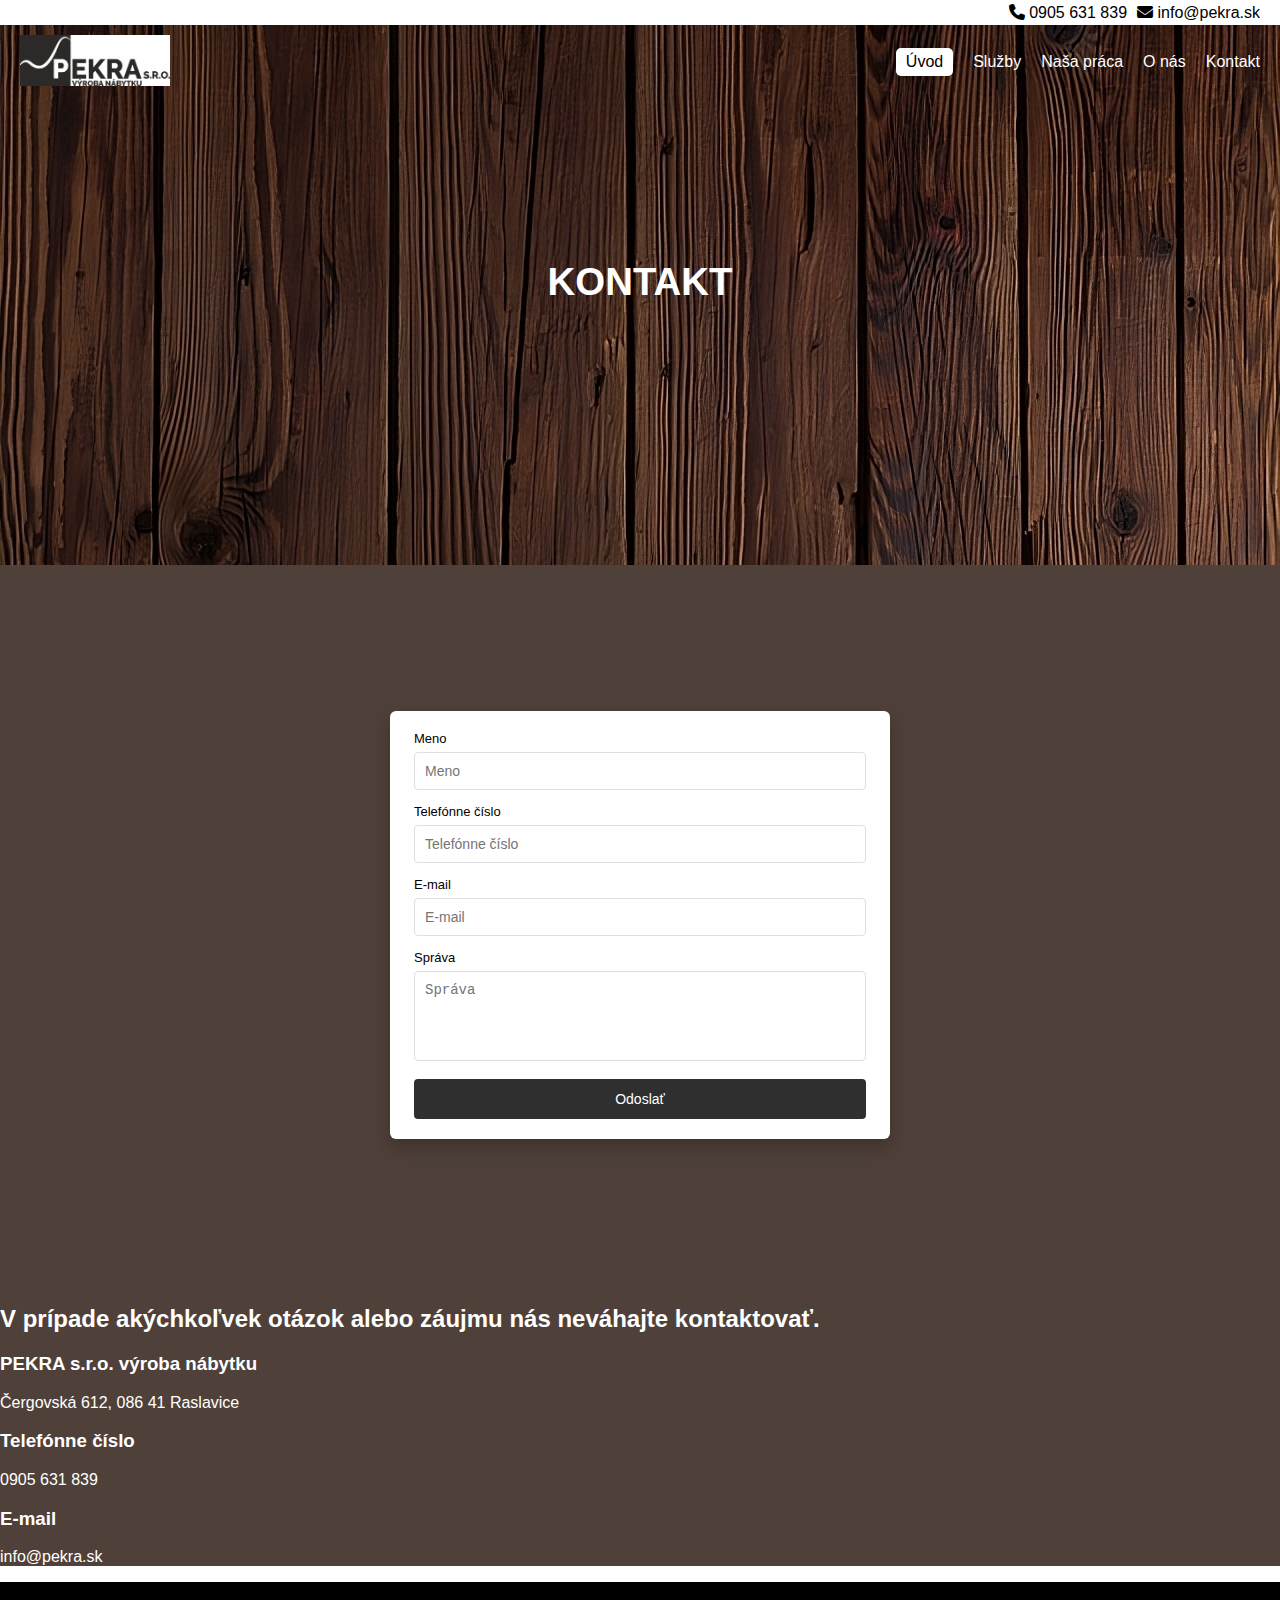
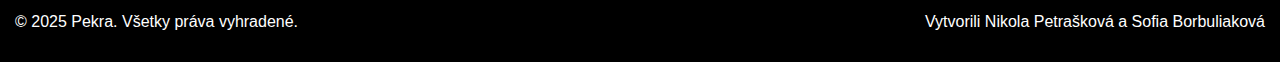
<file: zdrojove_kody/kontakt.html>
<!DOCTYPE html>
<html lang="en">
<head>
    <meta charset="UTF-8">
    <meta name="viewport" content="width=device-width, initial-scale=1.0">
    <link rel="stylesheet" href="https://cdnjs.cloudflare.com/ajax/libs/font-awesome/6.5.0/css/all.min.css">
    <link rel="stylesheet" href="style.css">
    <title>PEKRA s.r.o.</title>
</head>
<body>
    <div class="top-bar">
        <span><i class="fa-solid fa-phone"></i> 0905 631 839</span>
        <span><i class="fa fa-envelope"></i> info@pekra.sk</span>
    </div>
    <section class="uvod1">
        <header class="header">
            <a href="index.html"><img src="/obrazky/logo.jpg" alt="logo" class="logo"></a>
            <nav class="nav-bar">
                <a class="uvod-menu" href="index.html">Úvod</a>
                <a href="sluzby.html">Služby</a>
                <a href="nasa-praca.html">Naša práca</a>
                <a href="o-nas.html">O nás</a>
                <a href="kontakt.html">Kontakt</a>
            </nav>
        </header>
        <section class="nazov-podstranky">
            <h1>KONTAKT</h1>
        </section>
    </section>

    <section class="kontakt-content">
        <div class="kontakt-container">
            <form class="kontakt-form">
                <div class="form-group">
                    <label for="meno">Meno</label>
                    <input type="text" id="meno" name="meno" placeholder="Meno" required>
                </div>

                <div class="form-group">
                    <label for="tel-cislo">Telefónne číslo</label>
                    <input type="tel" id="tel-cislo" name="tel-cislo" placeholder="Telefónne číslo" required>
                </div>    
                
                <div class="form-group">
                    <label for="email">E-mail</label>
                    <input type="email" id="email" name="email" placeholder="E-mail" required>
                </div>        

                <div class="form-group">
                    <label for="sprava">Správa</label>
                    <textarea id="sprava" name="sprava" placeholder="Správa" required></textarea> 
                </div>

                <button type="submit">Odoslať</button>    
            </form>
        </div>


        <div class="kontakt-info">
            <h2>V prípade akýchkoľvek otázok alebo záujmu nás neváhajte kontaktovať. </h2>
            <h3>PEKRA s.r.o. výroba nábytku</h3>
            <p>Čergovská 612, 086 41 Raslavice</p>
            <h3>Telefónne číslo</h3>
            <p>0905 631 839</p>
            <h3>E-mail</h3>
            <p>info@pekra.sk</p>
        </div>
    </section>

    <footer class="footer">
        <p>&#169; 2025 Pekra. Všetky práva vyhradené.</p>
		<p>Vytvorili Nikola Petrašková a Sofia Borbuliaková</p>
    </footer>
</body>
</html>
</file>
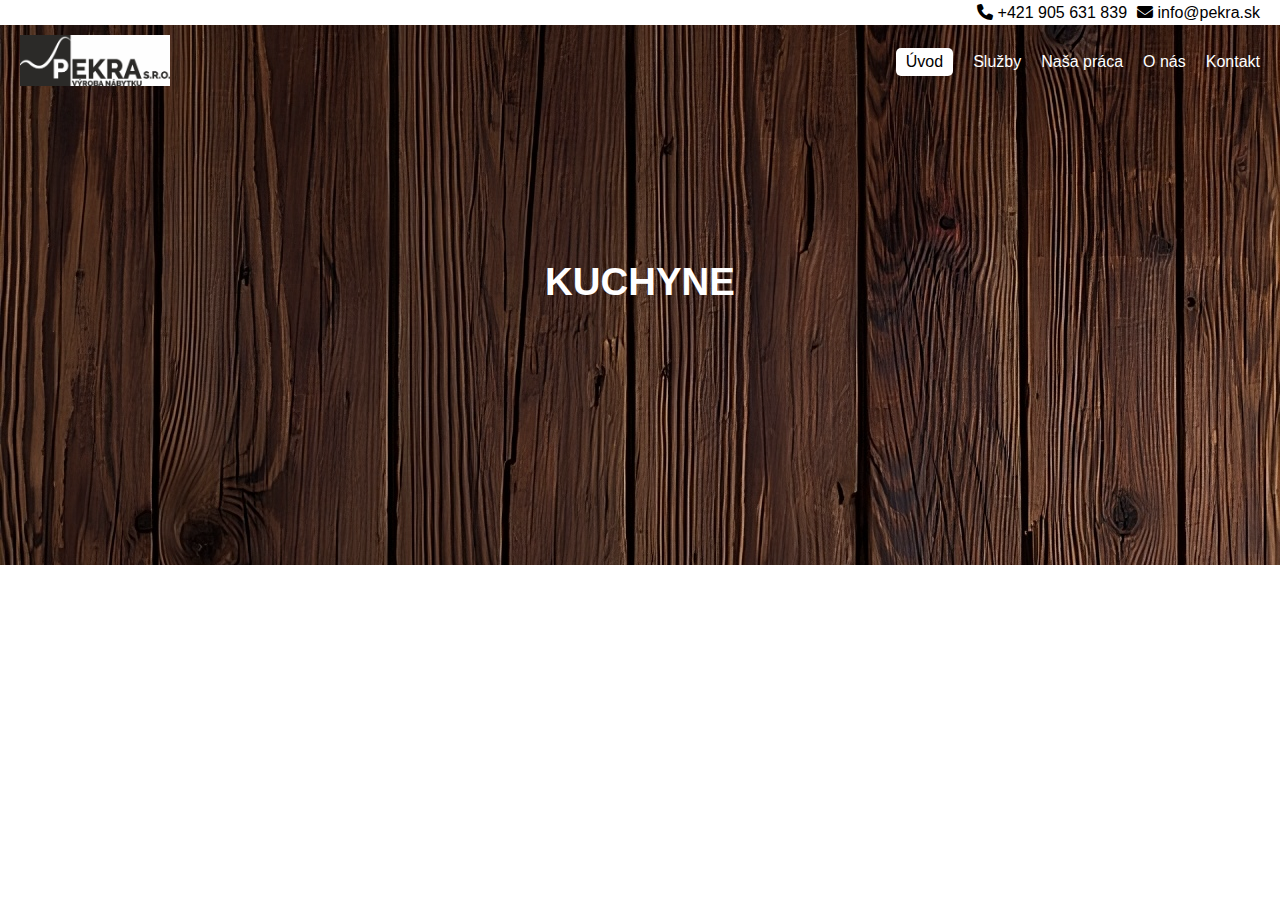
<file: zdrojove_kody/kuchyne.html>
<!DOCTYPE html>
<html lang="en">
<head>
    <meta charset="UTF-8">
    <meta name="viewport" content="width=device-width, initial-scale=1.0">
    <link rel="stylesheet" href="https://cdnjs.cloudflare.com/ajax/libs/font-awesome/6.5.0/css/all.min.css">
    <link rel="stylesheet" href="style.css">
    <title>PEKRA s.r.o.</title>
</head>
<body>
    <div class="top-bar">
        <span><i class="fa-solid fa-phone"></i> +421 905 631 839</span>
        <span><i class="fa fa-envelope"></i> info@pekra.sk</span>
    </div>
    <section class="uvod1">
        <header class="header">
            <a href="index.html">
                <img src="../obrazky/logo.jpg" alt="logo" class="logo">
            </a>

            <!-- checkbox -->
            <input type="checkbox" id="menu-toggle">

            <!-- hamburger -->
            <label for="menu-toggle" class="hamburger">
                <span></span>
                <span></span>
                <span></span>
            </label>

            <nav class="nav-bar">
                <a class="uvod-menu" href="index.html">Úvod</a>
                <a href="sluzby.html">Služby</a>
                <a href="nasa-praca.html">Naša práca</a>
                <a href="o-nas.html">O nás</a>
                <a href="kontakt.html">Kontakt</a>
            </nav>
        </header>
        <section class="nazov-podstranky">
            <h1>KUCHYNE</h1>
        </section>
    </section>

    <section class="kuchyne-content">
        
    </section>
</body>
</html>
</file>
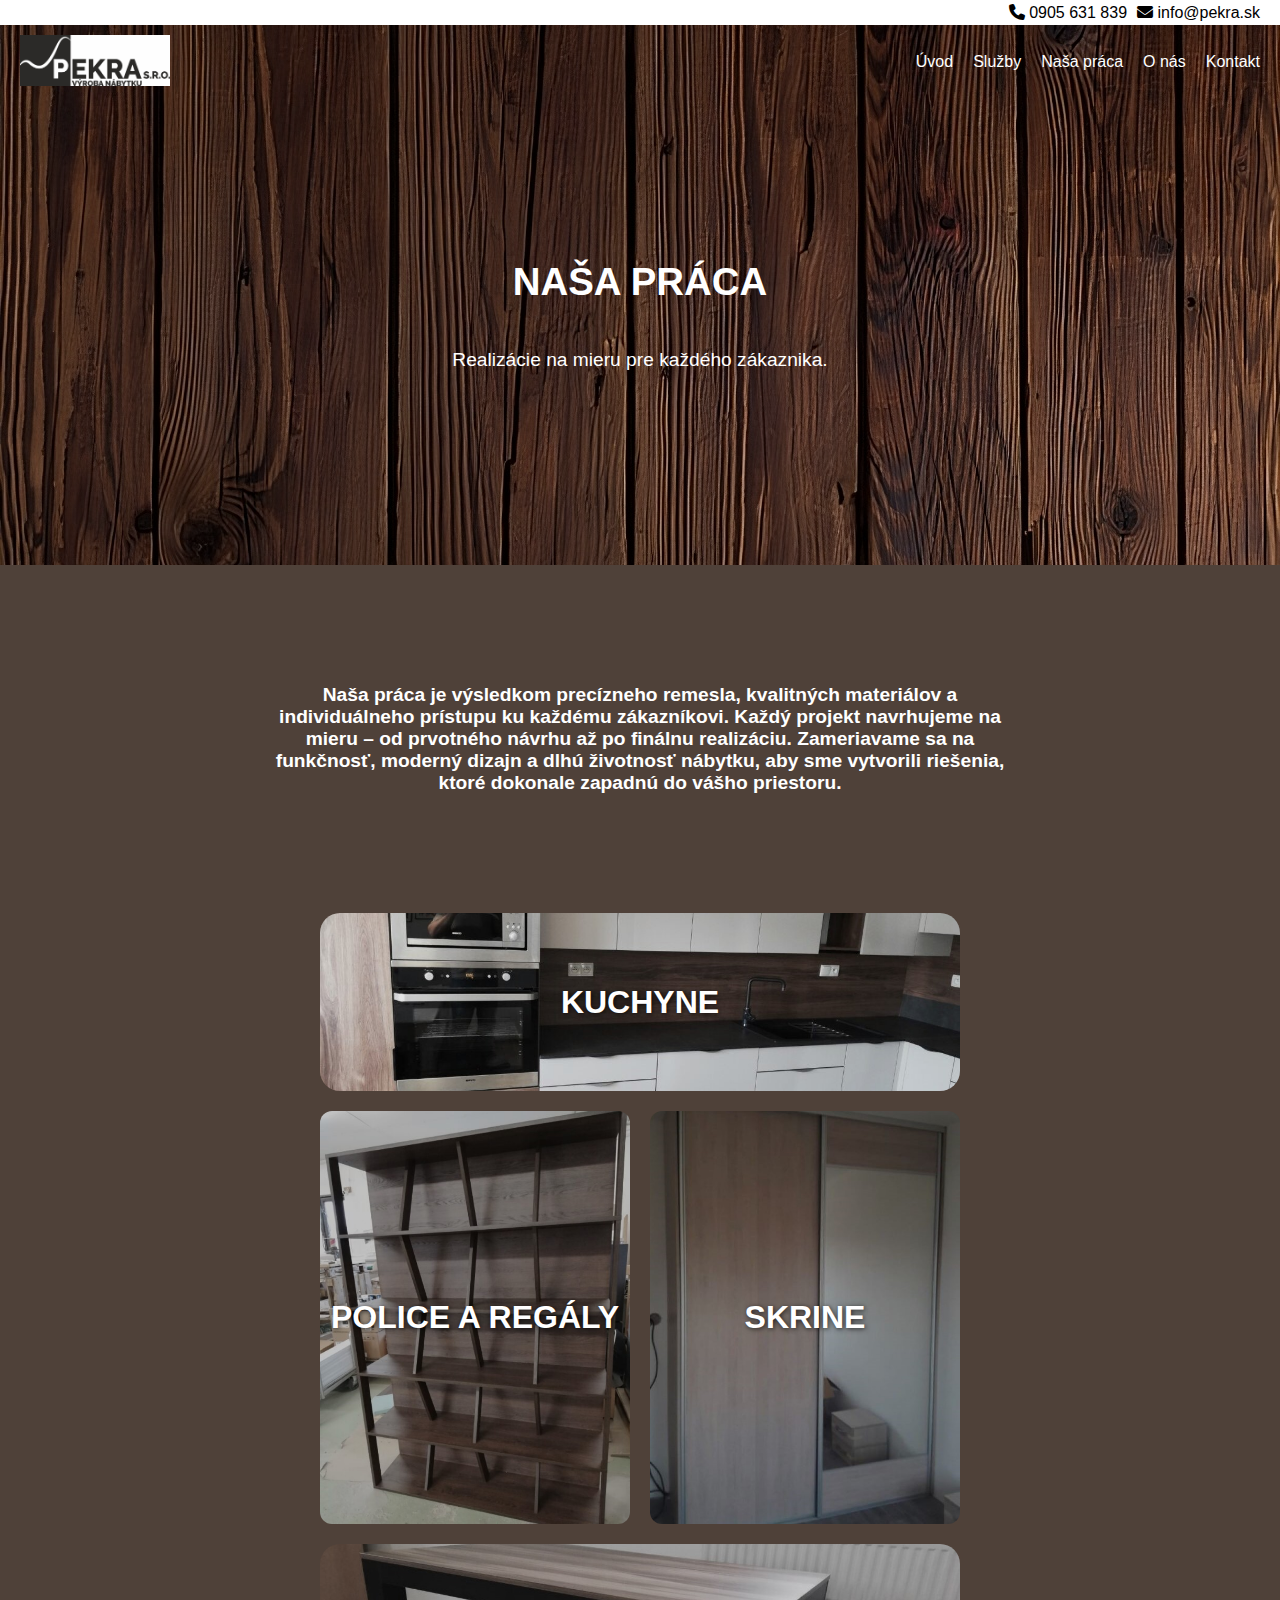
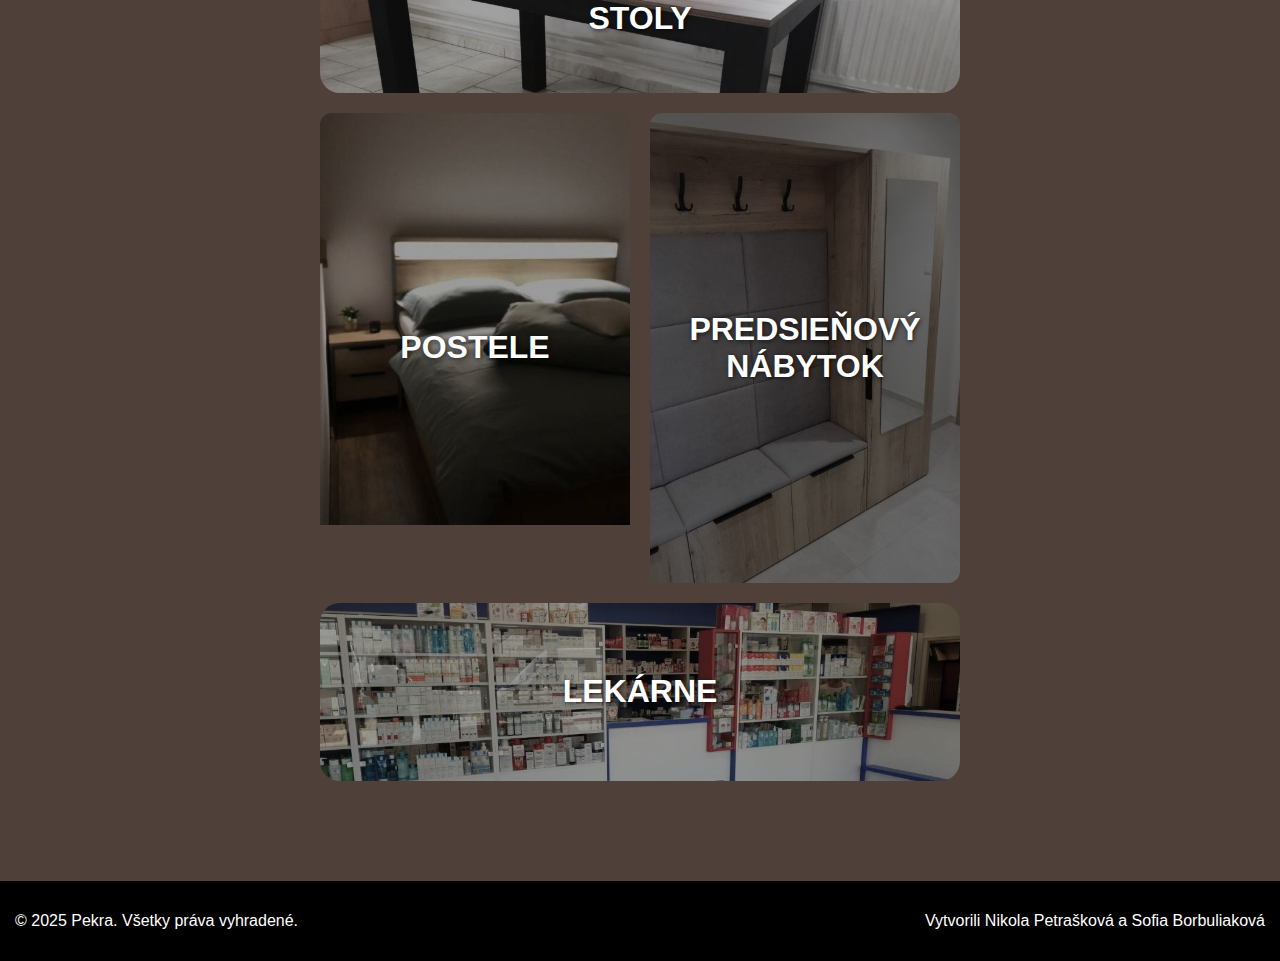
<file: zdrojove_kody/nasa-praca.html>
<!DOCTYPE html>
<html lang="en">
<head>
    <meta charset="UTF-8">
    <meta name="viewport" content="width=device-width, initial-scale=1.0">
    <link rel="stylesheet" href="https://cdnjs.cloudflare.com/ajax/libs/font-awesome/6.5.0/css/all.min.css">
    <link rel="stylesheet" href="style.css">
    <title>PEKRA s.r.o.</title>
</head>
<body>
    <div class="top-bar">
        <span><i class="fa-solid fa-phone"></i> 0905 631 839</span>
        <span><i class="fa fa-envelope"></i> info@pekra.sk</span>
    </div>
    <section class="uvod1">
        <header class="header">
            <a href="index.html">
                <img src="../obrazky/logo.jpg" alt="logo" class="logo">
            </a>

            <!-- checkbox -->
            <input type="checkbox" id="menu-toggle">

            <!-- hamburger -->
            <label for="menu-toggle" class="hamburger">
                <span></span>
                <span></span>
                <span></span>
            </label>

            <nav class="nav-bar">
                <a href="index.html">Úvod</a>
                <a href="sluzby.html">Služby</a>
                <a href="nasa-praca.html">Naša práca</a>
                <a href="o-nas.html">O nás</a>
                <a href="kontakt.html">Kontakt</a>
            </nav>
        </header>
        <section class="nazov-podstranky">
            <h1>NAŠA PRÁCA</h1>
            <p>Realizácie na mieru pre každého zákaznika.</p>
        </section>
    </section>

    <section class="nasa-praca-content">
        <section class="nasa-praca-uvod">
            <p class="nasa-praca-text">Naša práca je výsledkom precízneho remesla, kvalitných materiálov a individuálneho prístupu ku každému zákazníkovi. Každý projekt navrhujeme na mieru – od prvotného návrhu až po finálnu realizáciu. Zameriavame sa na funkčnosť, moderný dizajn a dlhú životnosť nábytku, aby sme vytvorili riešenia, ktoré dokonale zapadnú do vášho priestoru.</p>
        </section>
        <section class="nasa-praca-section">
            <a href="kuchyne.html" class="karta karta-velka">
                <img src="../obrazky/nasa-praca-kuchyna.jpg" alt="nasa-praca-kuchyna" class="nasa-praca-img1">
                <span class="karta-text">KUCHYNE</span>
            </a>

            <a href="police.html" class="karta">
                <img src="../obrazky/nasa-praca-police.jpg" alt="nasa-praca-police" class="nasa-praca-img2">
                <span class="karta-text">POLICE A REGÁLY</span>
            </a>

            <a href="skrine.html" class="karta">
                <img src="../obrazky/nasa-praca-skrine.jpg" alt="nasa-praca-skrine" class="nasa-praca-img3">
                <span class="karta-text">SKRINE</span>
            </a>    

            <a href="stoly.html" class="karta karta-velka">
                <img src="../obrazky/nasa-praca-stoly.jpg" alt="nasa-praca-stoly" class="nasa-praca-img4">
                <span class="karta-text">STOLY</span>
            </a>

            <a href="postele.html" class="karta">
                <img src="../obrazky/nasa-praca-postele.jpg" alt="nasa-praca-postele" class="nasa-praca-img5">
                <span class="karta-text">POSTELE</span>
            </a>

            <a href="predsien.html" class="karta">
                <img src="../obrazky/nasa-praca-predsien.jpg" alt="nasa-praca-predsien" class="nasa-praca-img6">
                <span class="karta-text">PREDSIEŇOVÝ NÁBYTOK</span>
            </a>

            <a href="lekarne" class="karta karta-velka">
                <img src="../obrazky/nasa-praca-lekarne.jpg" alt="nasa-praca-lekarne" class="nasa-praca-img7">
                <span class="karta-text">LEKÁRNE</span>
            </a>
        </section>
    
    
    </section>
    
    <footer class="footer">
        <p>&#169; 2025 Pekra. Všetky práva vyhradené.</p>
		<p>Vytvorili Nikola Petrašková a Sofia Borbuliaková</p>
    </footer>   
    </body>
</html>
</file>
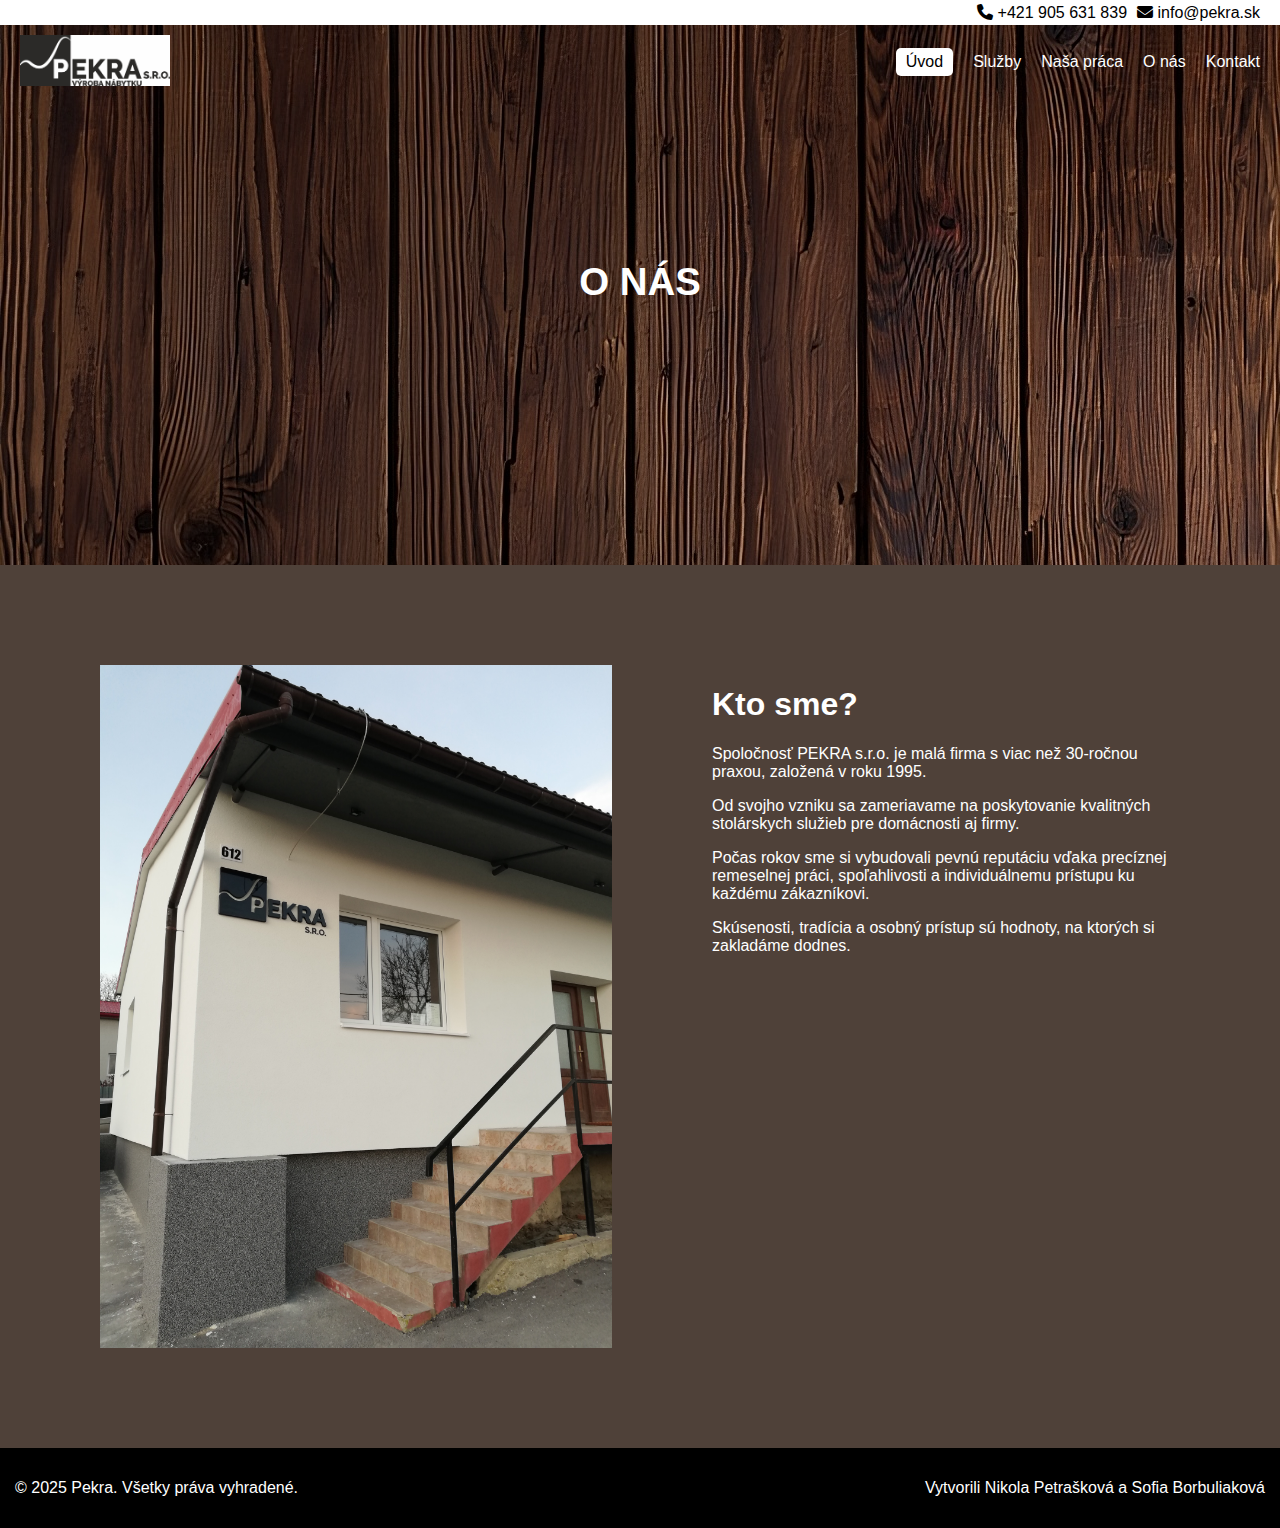
<file: zdrojove_kody/o-nas.html>
<!DOCTYPE html>
<html lang="en">
<head>
    <meta charset="UTF-8">
    <meta name="viewport" content="width=device-width, initial-scale=1.0">
    <link rel="stylesheet" href="https://cdnjs.cloudflare.com/ajax/libs/font-awesome/6.5.0/css/all.min.css">
    <link rel="stylesheet" href="style.css">
    <title>PEKRA s.r.o.</title>
</head>
<body>
    <div class="top-bar">
        <span><i class="fa-solid fa-phone"></i> +421 905 631 839</span>
        <span><i class="fa fa-envelope"></i> info@pekra.sk</span>
    </div>
    <section class="uvod1">
        <header class="header">
            <a href="index.html">
                <img src="../obrazky/logo.jpg" alt="logo" class="logo">
            </a>

            <!-- checkbox -->
            <input type="checkbox" id="menu-toggle">

            <!-- hamburger -->
            <label for="menu-toggle" class="hamburger">
                <span></span>
                <span></span>
                <span></span>
            </label>

            <nav class="nav-bar">
                <a class="uvod-menu" href="index.html">Úvod</a>
                <a href="sluzby.html">Služby</a>
                <a href="nasa-praca.html">Naša práca</a>
                <a href="o-nas.html">O nás</a>
                <a href="kontakt.html">Kontakt</a>
            </nav>
        </header>
        <section class="nazov-podstranky">
            <h1>O NÁS</h1>
        </section>
    </section>

    <section class="o-nas-content">
    <img src="../obrazky/o_nas.jpg" alt="o nás tím" class="obrazok3-img">
    <div class="o-nas-text">
        <h1>Kto sme?</h1>
        <p>Spoločnosť PEKRA s.r.o. je malá firma s viac než 30-ročnou praxou, založená v roku 1995.</p>
        <p>Od svojho vzniku sa zameriavame na poskytovanie kvalitných stolárskych služieb pre domácnosti aj firmy.</p>
        <p>Počas rokov sme si vybudovali pevnú reputáciu vďaka precíznej remeselnej práci, spoľahlivosti a individuálnemu prístupu ku každému zákazníkovi.</p>
        <p>Skúsenosti, tradícia a osobný prístup sú hodnoty, na ktorých si zakladáme dodnes.</p>
    </div>
</section>


    <footer class="footer">
        <p>&#169; 2025 Pekra. Všetky práva vyhradené.</p>
		<p>Vytvorili Nikola Petrašková a Sofia Borbuliaková</p>
    </footer>

</body>
    </html>
</file>
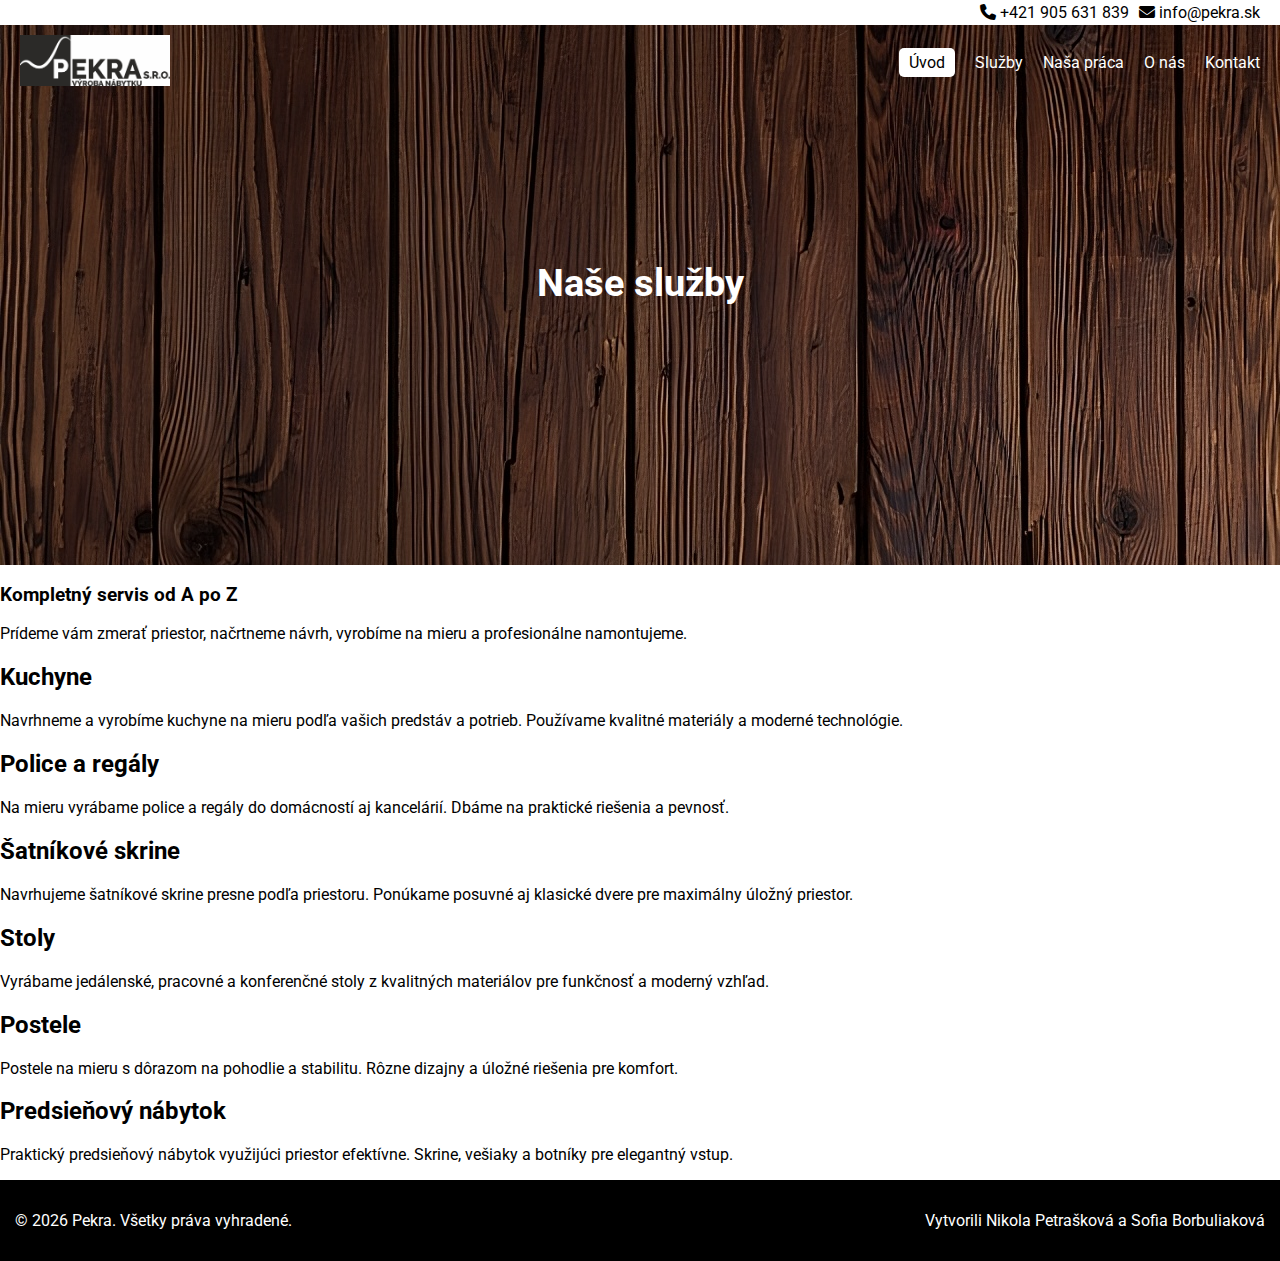
<file: zdrojove_kody/sluzby.html>
<!DOCTYPE html>
<html lang="sk">
<head>
    <meta charset="UTF-8">
    <meta name="viewport" content="width=device-width, initial-scale=1.0">
    <link rel="stylesheet" href="https://cdnjs.cloudflare.com/ajax/libs/font-awesome/6.5.0/css/all.min.css">
    <link rel="stylesheet" href="style.css">
    <link href="https://fonts.googleapis.com/css2?family=Roboto:wght@300;400;500&display=swap" rel="stylesheet">
    <title>PEKRA s.r.o. - Služby</title>
</head>
<body>
    <div class="top-bar">
        <span><i class="fa-solid fa-phone"></i> +421 905 631 839</span>
        <span><i class="fa fa-envelope"></i> info@pekra.sk</span>
    </div>
    
    <section class="uvod1">
        <header class="header">
            <a href="index.html">
                <img src="../obrazky/logo.jpg" alt="logo" class="logo">
            </a>
            <input type="checkbox" id="menu-toggle">
            <label for="menu-toggle" class="hamburger">
                <span></span><span></span><span></span>
            </label>
            <nav class="nav-bar">
                <a class="uvod-menu" href="index.html">Úvod</a>
                <a href="sluzby.html">Služby</a>
                <a href="nasa-praca.html">Naša práca</a>
                <a href="o-nas.html">O nás</a>
                <a href="kontakt.html">Kontakt</a>
            </nav>
        </header>
        <section class="nazov-podstranky">
            <h1>Naše služby</h1>
        </section>
    </section>

    
    <section class="sluzby-hlavna">
        <div class="servis-info">
            <h3>Kompletný servis od A po Z</h3>
            <p>Prídeme vám zmerať priestor, načrtneme návrh, vyrobíme na mieru a profesionálne namontujeme.</p>
        </div>

        <div class="sluzby-grid">
            <div class="sluzba-karta">
                <h2>Kuchyne</h2>
                <p>Navrhneme a vyrobíme kuchyne na mieru podľa vašich predstáv a potrieb. Používame kvalitné materiály a moderné technológie.</p>
            </div>
            <div class="sluzba-karta">
                <h2>Police a regály</h2>
                <p>Na mieru vyrábame police a regály do domácností aj kancelárií. Dbáme na praktické riešenia a pevnosť.</p>
            </div>
            <div class="sluzba-karta">
                <h2>Šatníkové skrine</h2>
                <p>Navrhujeme šatníkové skrine presne podľa priestoru. Ponúkame posuvné aj klasické dvere pre maximálny úložný priestor.</p>
            </div>
            <div class="sluzba-karta">
                <h2>Stoly</h2>
                <p>Vyrábame jedálenské, pracovné a konferenčné stoly z kvalitných materiálov pre funkčnosť a moderný vzhľad.</p>
            </div>
            <div class="sluzba-karta">
                <h2>Postele</h2>
                <p>Postele na mieru s dôrazom na pohodlie a stabilitu. Rôzne dizajny a úložné riešenia pre komfort.</p>
            </div>
            <div class="sluzba-karta">
                <h2>Predsieňový nábytok</h2>
                <p>Praktický predsieňový nábytok využijúci priestor efektívne. Skrine, vešiaky a botníky pre elegantný vstup.</p>
            </div>
        </div>
    </section>

    <footer class="footer">
        <p>&copy; 2026 Pekra. Všetky práva vyhradené.</p>
        <p>Vytvorili Nikola Petrašková a Sofia Borbuliaková</p>
    </footer>
</body>
</html>
</file>
<file: zdrojove_kody/style.css>
* {
    box-sizing: border-box;
}

body{
    margin: 0;
    padding: 0;
    font-family: "Roboto", sans-serif;
}

/*index.html css*/
.top-bar {
    display: flex;
    justify-content: flex-end;
    align-items: center;
    gap: 10px;
    padding-right: 20px;
    height: 25px;
}

.uvod1{
    background: linear-gradient(rgba(0,0,0,0.2), rgba(0,0,0,0.2)), 
                url("../obrazky/drevo-pozadie.jpeg");
    background-size: cover;
    background-position: center center;
    height: 60vh;
}

.header{
    display: flex;
    justify-content: space-between;
    align-items: center;
    padding: 10px 20px;
}

#menu-toggle {
        display: none;
    }

.nav-bar{
    display: flex;
    align-items: center;
    gap: 20px;
}

.nav-bar a{
    color: white;
    text-decoration: none

}

.nav-bar a.uvod-menu{
    background: white;
    color: black;
    padding: 5px 10px;
    text-align: center;
    border-radius: 5px; 
}

.nav-bar a:hover{
    color: rgb(198, 195, 195);
}

.logo {
    width: 150px;
    height: auto;
}

.obrazok1-img,
.obrazok2-img {
    border-radius: 10px;
}

.uvod-content1{
    display: flex;
    padding: 110px 200px;
    gap: 10vh;
    align-items: flex-start;
}

.text1{
    color: white;
    flex: 1;
}

.obrazok1-img{
    flex: 1;
    height: 350px;
    width: 500px;
}

.uvod-content2{
    background-color: #4F4139;
    display: flex;
    padding: 150px 200px;
    padding-top: 30vh;
    gap: 10vh;
    align-items: flex-start;
}

.text2{
    color: white;
    flex: 1;
}

.obrazok2-img{
    flex: 1;
    height: 350px;
    width: 500px;
}

.uvod-content3{
    background: linear-gradient(rgba(0,0,0,0.2), rgba(0,0,0,0.2)), 
                url("../obrazky/drevo-pozadie.jpeg");
    background-size: cover;
    background-position: center center;
    color: white;
    text-align: center;
}

.uvod-content3 h1{
    margin: 0;
    padding-top: 50px;
    
}

.sluzby-cont {
    display: grid;
    grid-template-columns: repeat(4, 1fr);
    gap: 30px;
    max-width: 1200px;
    margin: 0 auto;
    padding: 20px 50px;
}

.sluzba {
    background: rgba(255, 255, 255, 0.1);
    backdrop-filter: blur(10px);
    border-radius: 15px;
    padding: 30px 20px;
    transition: all 0.3s ease;
    border: 1px solid rgba(255, 255, 255, 0.2);
}

.sluzba:hover {
    transform: translateY(-10px);
    background: rgba(255, 255, 255, 0.2);
    box-shadow: 0 20px 40px rgba(0, 0, 0, 0.3);
}

.sluzba-ikona {
    font-size: 3rem;
    color: white;
    margin-bottom: 20px;
    display: block;
}

.sluzba h2 {
    font-size: 1.3rem;
    margin: 0 0 15px 0;
    color: #f8f8f8;
}

.sluzba p {
    margin: 0;
    line-height: 1.6;
    opacity: 0.9;
}

.uvod-content3 h1 {
    margin: 0;
    padding-top: 50px;
}

.zobrazit-viac-btn {
    background: linear-gradient(45deg, #D4A574, #B89778);
    color: white;
    cursor: pointer;
    border-radius: 25px;
    border: none;
    padding: 12px 30px;
    margin: 20px 0 50px 0;
    font-weight: 500;
    transition: all 0.3s ease;
    text-transform: uppercase;
    letter-spacing: 1px;
}

.zobrazit-viac-btn:hover {
    transform: translateY(-2px);
    box-shadow: 0 10px 25px rgba(212, 165, 116, 0.4);
}

.footer{
    display: flex;
	justify-content: space-between;
    align-items: center;
	flex-direction: row;
    background-color: black;
    color: white;
   padding: 15px ;
}

/*sluzby.html css*/
.nazov-podstranky{
    margin-top: 15vh;
    font-size: larger;
    color: white;
    display: flex;
    align-items: center;
    justify-content: center;
}

.sluzby-content {
    background-color: #4F4139;
    display: grid;
    grid-template-columns: repeat(3, 1fr);
    gap: 30px;
    color: white;
    padding: 100px 50px;
    height: 70vh;
}

.sluzby-container {
    display: flex;
    flex-direction: column;
    align-items: center;
    text-align: center;
}

.sluzby-container h2,
.sluzby-container p {
    margin: 0;
    padding: 8px 0;
}

.sluzby-container p {
    max-width: 350px;
}

/*o-nas.html css*/
.o-nas-content{
    background-color: #4F4139;
    color: white;
    display: flex;
    padding: 100px;
    gap: 100px;
    justify-content: center;
}

.obrazok3-img{
    width: 40vw;
    height: auto;
}

.o-nas-text{
    width: 40vw;
}

.o-nas-text p{
    padding: 0;
}

/*kontakt.html css*/
.kontakt-content{
    background-color: #4F4139;
    color: white;
}

.kontakt-form {
    background: white;
    padding: 20px 24px;
    width: 500px;
    border-radius: 6px;
    box-shadow: 0 8px 20px rgba(0,0,0,0.25);
}

.form-group {
    margin-bottom: 14px;
}

.kontakt-form label {
    display: block;
    font-size: 13px;
    margin-bottom: 6px;
    color: #000;
}

.kontakt-form input,
.kontakt-form textarea {
    width: 100%;
    padding: 10px;
    font-size: 14px;
    border: 1px solid #e0e0e0;
    border-radius: 4px;
    box-sizing: border-box;
}

.kontakt-form textarea {
    height: 90px;
    resize: none;
}

.kontakt-form button {
    width: 100%;
    padding: 12px;
    background: #2f2f2f;
    color: #fff;
    border: none;
    border-radius: 4px;
    font-size: 14px;
    cursor: pointer;
    transition: background 0.2s ease;
}

.kontakt-form button:hover {
    background: #1f1f1f;
}

.kontakt-container {
    display: flex;
    justify-content: space-evenly;
    gap: 60px;
    height: 80vh;
    align-items: center;
}

.kontankt-info {
    display: flex;
    flex-direction: column;
    align-items: flex-start;
    text-align: left;
}

.kontakt-content iframe{
   left: 50%;
}

.mapa{
    display: flex;
    justify-content: center;
    align-items: center;
    padding-bottom: 100px;
}

/* nasa-praca.html css*/
.nazov-podstranky{
    display: flex;
    flex-direction: column;
}

.nasa-praca-content{
    background-color: #4F4139;
    color: white;
    display: flex;
    justify-content: center;
    flex-direction: column;
}

.nasa-praca-text{
    width: 60vw;
    padding: 100px 0;
    text-align: center;
    font-size: larger;
    font-weight: bold;
}

.nasa-praca-uvod{
    display: flex;
    justify-content: center;
}

.nasa-praca-section{
    display: grid;
    grid-template-columns: repeat(2, 1fr);
    gap: 20px;
    width: 50%;
    margin: 0 auto 100px auto;   
}

.karta{
    position: relative;
    border-radius: 12px;
    overflow: hidden;
    cursor: pointer;
    transition: transform 0.3s ease, filter 0.3s ease;
}

.karta-velka{
    border-radius: 20px;
    grid-column: span 2;
    overflow: hidden;
}

.karta img{
    width: 100%;
    height: auto;
    display: block;
    transition: transform 0.3s ease, filter 0.3s ease;
}

.karta-text{
    position: absolute;
    inset: 0;                 
    display: flex;
    justify-content: center;
    align-items: center;
    font-size: 32px;
    font-weight: 600;
    color: white;
    text-align: center;
    pointer-events: none; 
    text-shadow: 1px 1px 5px rgba(0,0,0,0.7);
    transition: transform 0.3s ease;   
}

.karta:hover img {
    transform: scale(1.05); /* trochu sa zvacsi obrazok */
    filter: brightness(0.85); /* jemne sa stmavi img */
}

/*responzivita-tablet na sirku*/
@media (max-width: 1200px) {
    /*index.html css*/
    .body{
        height: 100vh;
        width: 100vw;
    }

    .uvod-content1{
        padding: 100px 50px;
    }

    .uvod-content2{
        padding: 200px 50px;
}

    /*kontakt.html css*/
    .kontakt-container {
        padding: 50px;
        gap: 50px;
    }

    .kontakt-form {
        width: 500px;
    }

}

/*responzivita-tablet na vysku*/
@media (max-width: 900px) {
    /*index.html css*/
    .obrazok1-img, .obrazok2-img {
        width: 350px;
        height: auto;
    }

    .uvod-content1, .uvod-content2 {
        gap: 50px;
    }

    .text1 p, .text2 p {
        width: 300px;
    }

    .sluzby-cont {
        grid-template-columns: repeat(2, 1fr);
        padding: 20px 20px;
    }

    /*sluzby.html css*/
    .sluzby-content {
        grid-template-columns: repeat(2, 1fr);
        padding: 50px 20px;
    }

    /*nasa-praca.html css*/
    .nasa-praca-text{
        width: 80vw;
    }

    .nasa-praca-section {
        width: 65%;
    }

    /*o-nas.html css*/
    .o-nas-content{
        flex-direction: column;
        align-items: center;
        text-align: center;
        gap: 50px;
    }

    .o-nas-text{
        width: 80vw;
    }

    .obrazok3-img{
        width: 70vw;
    }

    /*kontakt.html css*/
    .kontakt-container {
        flex-direction: column-reverse;
        align-items: center;
        height: auto;
    }
}

@media (max-width: 800px) {
    .obrazok1-img, .obrazok2-img {
        width: 300px;
        height: auto;
    }
}

/*responzivita-mobil*/
@media (max-width: 700px) {
    /*index.html css*/
    .uvod-content1, .uvod-content2 {
        flex-direction: column;
        padding: 50px 20px;
    }

    .uvod-content2{
        padding-top: 70vh;
    }

    .obrazok1-img, .obrazok2-img{
        width: 100%;
        height: auto;
    }

    .text1 p, .text2 p {
        width: 100%;
    }

    .footer{
        height: 150px;
        display: flex;
        flex-direction: column;
    }

    /*sluzby.html css*/
    .sluzby-content {
        grid-template-columns: 1fr;
        padding: 20px 20px;
        height: 100%;
    }


    .sluzby-cont {
        grid-template-columns: 1fr;
        padding: 20px 20px;
    }

    /*nasa-praca.html css*/
    .nasa-praca-section {
        width: 80%;
    }

    .nasa-praca-text{
        width: 90vw;
        font-size: small;
        padding: 50px 0;
    }
    
    .karta-text{
        font-size: 20px;
    }

    /*o-nas.html css*/
    .obrazok3-img{
        width: 90vw;
    }

    .o-nas-text{
        width: 90vw;
    }

    /*kontakt.html css*/
    .kontakt-form {
        width: 100%;
    }

    /*hamburger menu*/
    .header {
        display: flex;
        align-items: center;
        justify-content: space-between;
        position: relative;
    }

    .hamburger {
        display: none;
        flex-direction: column;
        gap: 5px;
        cursor: pointer;
    }

    .hamburger span {
        width: 25px;
        height: 3px;
        background: white;
    }

    .hamburger {
        display: flex;
    }

    .nav-bar {
        position: absolute;
        top: 100%;          /* pod header */
        left: 0;
        width: 100%;
        background: #4F4139;

        display: none;
        flex-direction: column;
        align-items: center;
        padding: 20px 0;
    }

    #menu-toggle:checked ~ .nav-bar {
        display: flex;
    }
}

@media (max-width: 650px) {
    .uvod-content2{
        padding-top: 60vh;
    }
}

@media (max-width: 500px) {
    .uvod-content2{
        padding-top: 50vh;
    }
}

@media (max-width: 450px) {
    .uvod-content2{
        padding-top: 40vh;
    }
}
</file>
